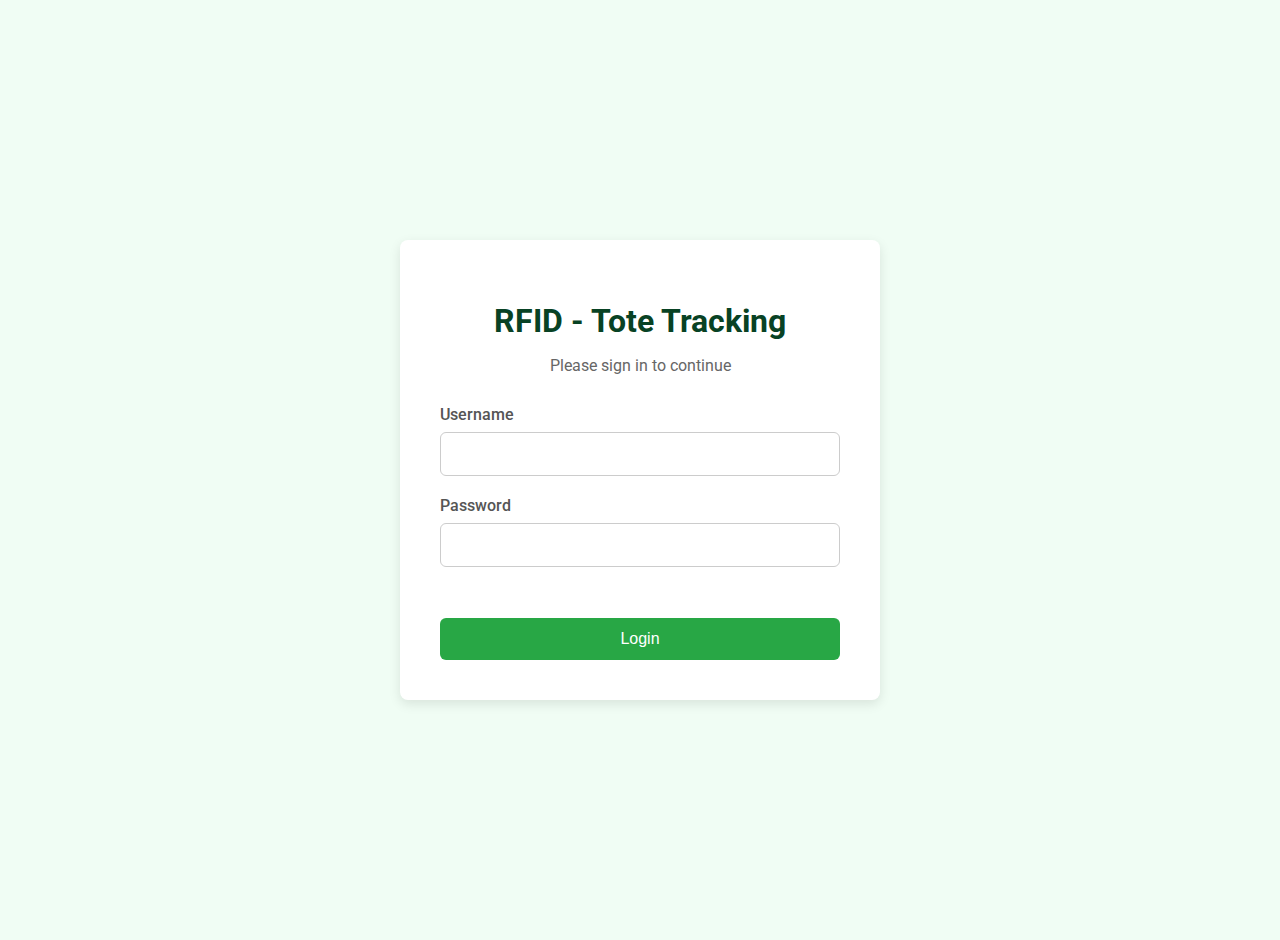
<file: index.html>
<!DOCTYPE html>
<html lang="en">
<head>
    <meta charset="UTF-8">
    <meta name="viewport" content="width=device-width, initial-scale=1.0">
    <title>RFID - Tote Tracking - Login</title>
    <link rel="stylesheet" href="styles.css">
    <link rel="preconnect" href="https://fonts.googleapis.com">
    <link rel="preconnect" href="https://fonts.gstatic.com" crossorigin>
    <link href="https://fonts.googleapis.com/css2?family=Roboto:wght@400;500;700&display=swap" rel="stylesheet">
</head>
<body>

    <div class="login-container">
        <div class="login-card">
            <h1>RFID - Tote Tracking</h1>
            <p class="login-subtitle">Please sign in to continue</p>
            <form id="login-form">
                <div class="form-group">
                    <label for="username">Username</label>
                    <input type="text" id="username" required>
                </div>
                <div class="form-group">
                    <label for="password">Password</label>
                    <input type="password" id="password" required>
                </div>
                <p id="error-message" class="error-message"></p>
                <button type="submit" class="btn-submit">Login</button>
            </form>
        </div>
    </div>

    <!-- This line is crucial - it connects the JavaScript -->
    <script src="script.js"></script>
</body>
</html>
</file>
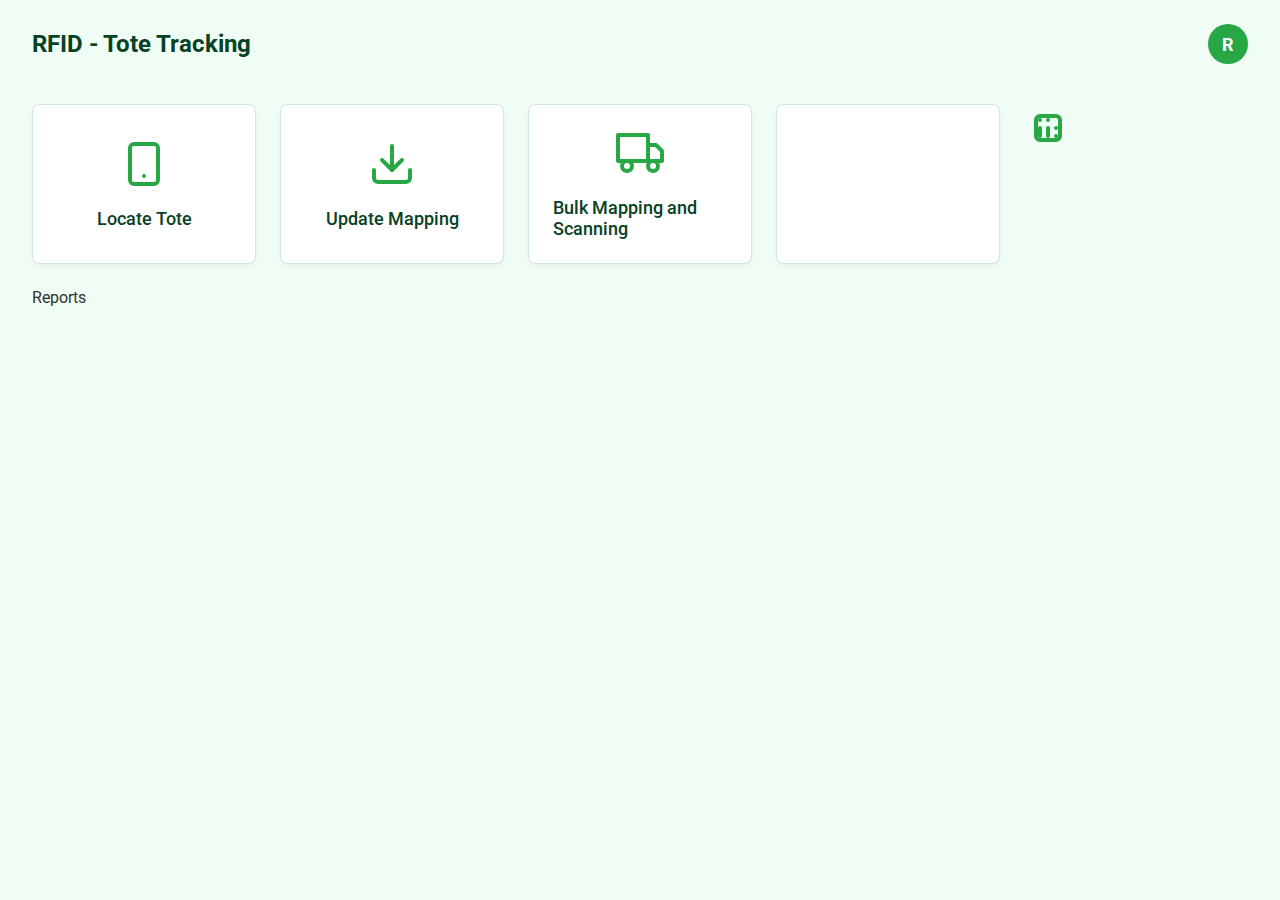
<file: dashboard.html>
<!DOCTYPE html>
<html lang="en">
<head>
    <meta charset="UTF-8">
    <meta name="viewport" content="width=device-width, initial-scale=1.0">
    <title>RFID - Tote Tracking - Home</title>
    <link rel="stylesheet" href="styles.css">
    <link rel="preconnect" href="https://fonts.googleapis.com">
    <link rel="preconnect" href="https://fonts.gstatic.com" crossorigin>
    <link href="https://fonts.googleapis.com/css2?family=Roboto:wght@400;500;700&display=swap" rel="stylesheet">
</head>
<body>
    <div class="dashboard-container">
        <!-- Main Content Area -->
        <main class="main-content-full">
            <header class="header">
                <h2>RFID - Tote Tracking</h2>
                <div class="user-profile">R</div>
            </header>

            <!-- Homepage Buttons -->
            <section class="homepage-menu">
                <a href="locate.html" class="menu-button">
                    <div class="menu-icon">
                        <!-- HHD Device Icon -->
                        <svg xmlns="http://www.w3.org/2000/svg" width="48" height="48" viewBox="0 0 24 24" fill="none" stroke="currentColor" stroke-width="2" stroke-linecap="round" stroke-linejoin="round"><rect x="5" y="2" width="14" height="20" rx="2" ry="2"></rect><line x1="12" y1="18" x2="12" y2="18"></line></svg>
                    </div>
                    <span>Locate Tote</span>
                </a>

                <a href="#" class="menu-button">
                    <div class="menu-icon">
                        <!-- Download Icon -->
                        <svg xmlns="http://www.w3.org/2000/svg" width="48" height="48" viewBox="0 0 24 24" fill="none" stroke="currentColor" stroke-width="2" stroke-linecap="round" stroke-linejoin="round"><path d="M21 15v4a2 2 0 0 1-2 2H5a2 2 0 0 1-2-2v-4"></path><polyline points="7 10 12 15 17 10"></polyline><line x1="12" y1="15" x2="12" y2="3"></line></svg>
                    </div>
                    <span>Update Mapping</span>
                </a>

                <a href="#" class="menu-button">
                    <div class="menu-icon">
                        <!-- Truck Icon -->
                        <svg xmlns="http://www.w3.org/2000/svg" width="48" height="48" viewBox="0 0 24 24" fill="none" stroke="currentColor" stroke-width="2" stroke-linecap="round" stroke-linejoin="round"><rect x="1" y="3" width="15" height="13"></rect><polygon points="16 8 20 8 23 11 23 16 16 16 16 8"></polygon><circle cx="5.5" cy="18.5" r="2.5"></circle><circle cx="18.5" cy="18.5" r="2.5"></circle></svg>
                    </div>
                    <span>Bulk Mapping and Scanning</span>
                </a>

                 <a href="reports.html" class="menu-button"></a>
                    <div class="menu-icon">
                        <!-- Report Icon -->
                        <svg xmlns="http://www.w3.org/2000/svg" width="48" height="48" viewBox="0 0 24 24" fill="none" stroke="currentColor" stroke-width="2" stroke-linecap="round" stroke-linejoin="round"><path d="M8 6h8c1.1 0 2 .9 2 2v8c0 1.1-.9 2-2 2H8c-1.1 0-2-.9-2-2V8c0-1.1.9-2 2-2z"></path><line x1="12" y1="16" x2="12" y2="12"></line><line x1="12" y1="8" x2="12" y2="8"></line><line x1="16" y1="16" x2="16" y2="16"></line><line x1="16" y1="12" x2="16" y2="12"></line><line x1="8" y1="12" x2="8" y2="16"></line><line x1="8" y1="8" x2="8" y2="8"></line></svg>
                    </div>
                    <span>Reports</span>
                </a>
            </section>
        </main>
    </div>
</body>
</html>
</file>
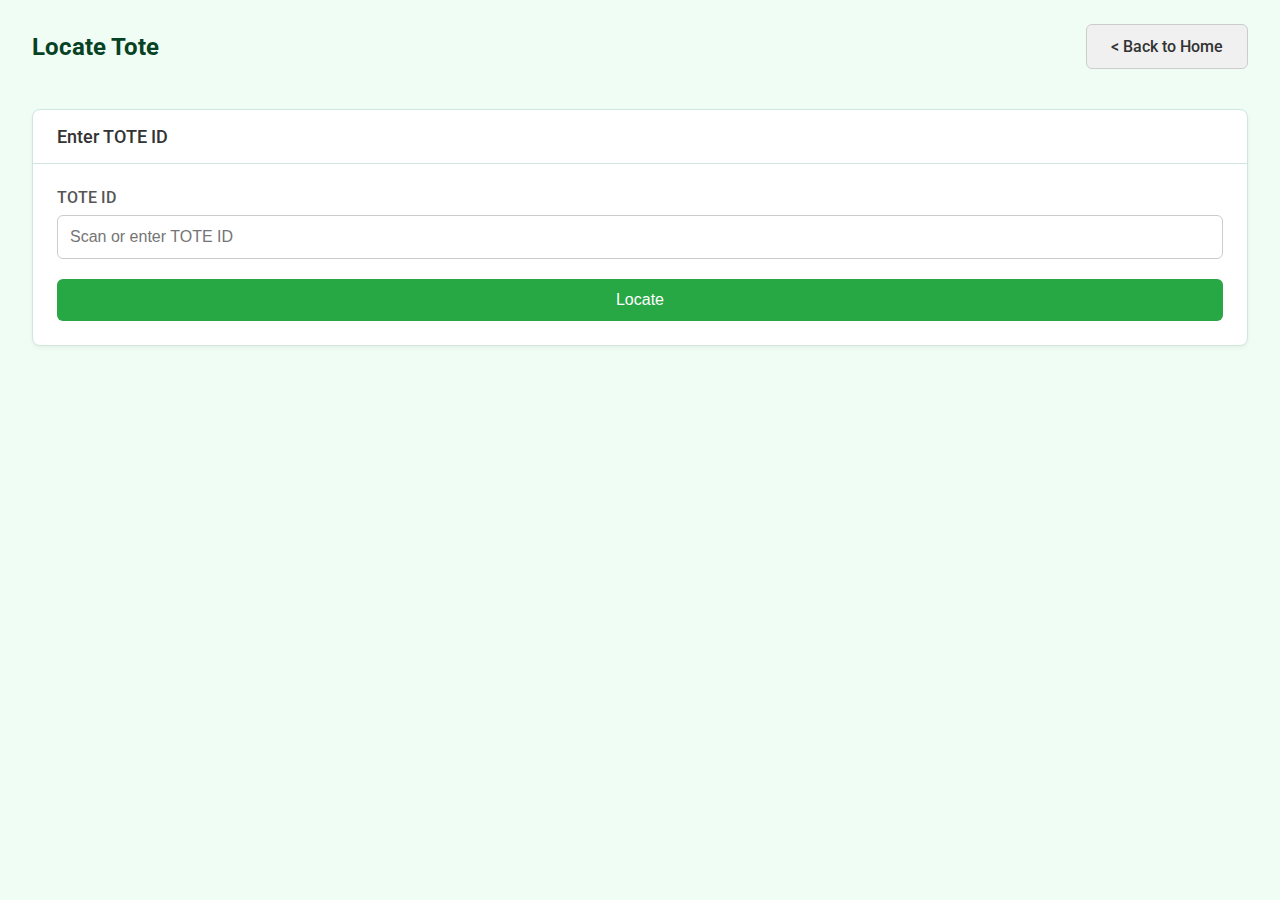
<file: locate.html>
<!DOCTYPE html>
<html lang="en">
<head>
    <meta charset="UTF-8">
    <meta name="viewport" content="width=device-width, initial-scale=1.0">
    <title>RFID - Locate Tote</title>
    <link rel="stylesheet" href="styles.css">
    <link rel="preconnect" href="https://fonts.googleapis.com">
    <link rel="preconnect" href="https://fonts.gstatic.com" crossorigin>
    <link href="https://fonts.googleapis.com/css2?family=Roboto:wght@400;500;700&display=swap" rel="stylesheet">
</head>
<body>
    <div class="dashboard-container">
        <main class="main-content-full">
            <header class="header">
                <h2>Locate Tote</h2>
                <!-- Link back to the homepage -->
                <a href="index.html" class="btn-secondary">&lt; Back to Home</a>
            </header>

            <section>
                <div class="card">
                    <h3 class="card-header">Enter TOTE ID</h3>
                    <form class="card-body">
                        <div class="form-group">
                            <label for="tote-id">TOTE ID</label>
                            <input type="text" id="tote-id" placeholder="Scan or enter TOTE ID">
                        </div>
                        <div class="form-actions">
                            <button type="submit" class="btn-submit">Locate</button>
                        </div>
                    </form>
                </div>
            </section>
        </main>
    </div>
</body>
</html>
</file>
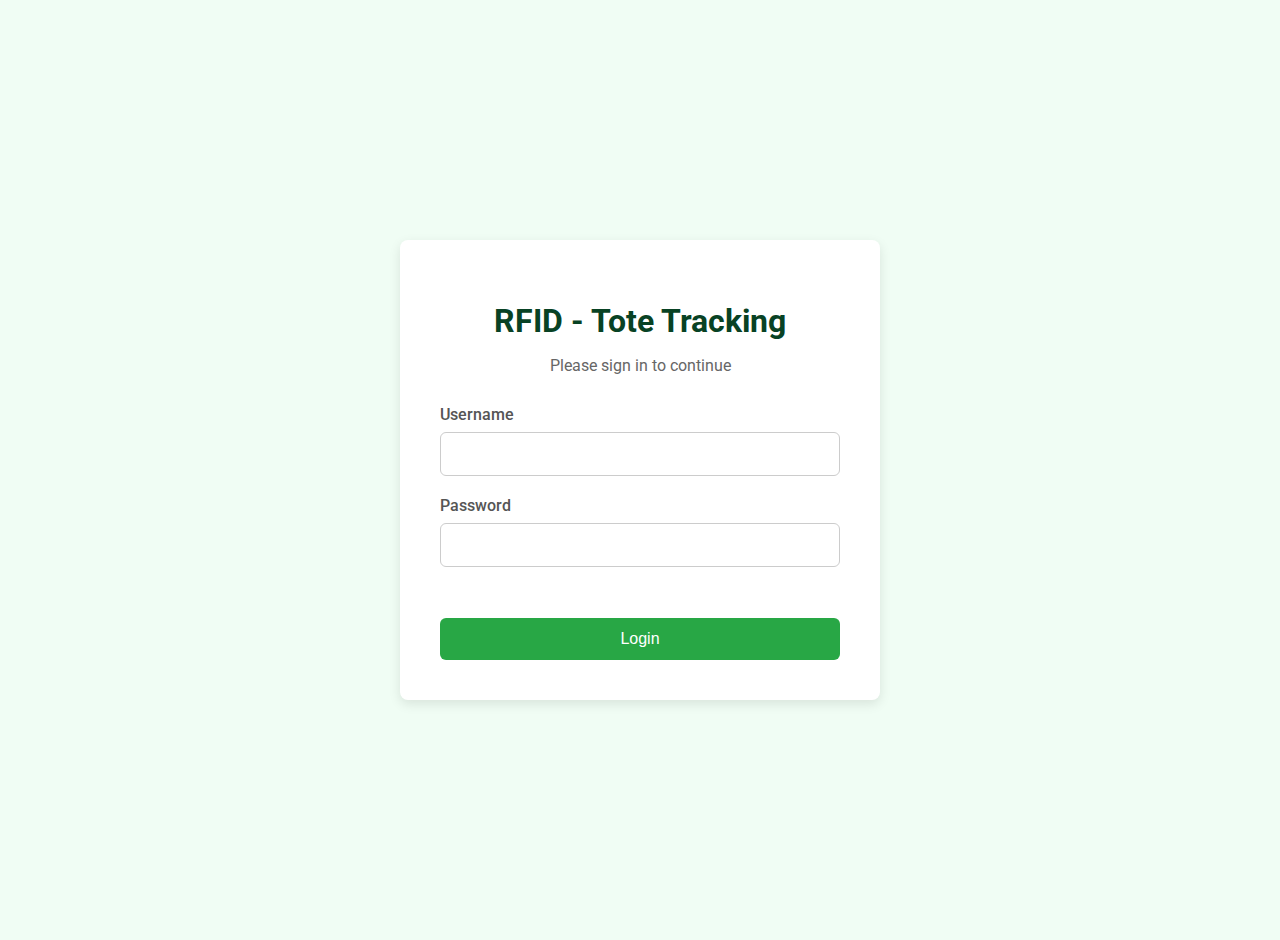
<file: login.html>
<!DOCTYPE html>
<html lang="en">
<head>
    <meta charset="UTF-8">
    <meta name="viewport" content="width=device-width, initial-scale=1.0">
    <title>RFID - Tote Tracking - Login</title>
    <link rel="stylesheet" href="styles.css">
    <link rel="preconnect" href="https://fonts.googleapis.com">
    <link rel="preconnect" href="https://fonts.gstatic.com" crossorigin>
    <link href="https://fonts.googleapis.com/css2?family=Roboto:wght@400;500;700&display=swap" rel="stylesheet">
</head>
<body>

    <div class="login-container">
        <div class="login-card">
            <h1>RFID - Tote Tracking</h1>
            <p class="login-subtitle">Please sign in to continue</p>
            <form id="login-form">
                <div class="form-group">
                    <label for="username">Username</label>
                    <input type="text" id="username" required>
                </div>
                <div class="form-group">
                    <label for="password">Password</label>
                    <input type="password" id="password" required>
                </div>
                <p id="error-message" class="error-message"></p>
                <button type="submit" class="btn-submit">Login</button>
            </form>
        </div>
    </div>

    <!-- Link to the JavaScript file -->
    <script src="script.js"></script>
</body>
</html>
</file>
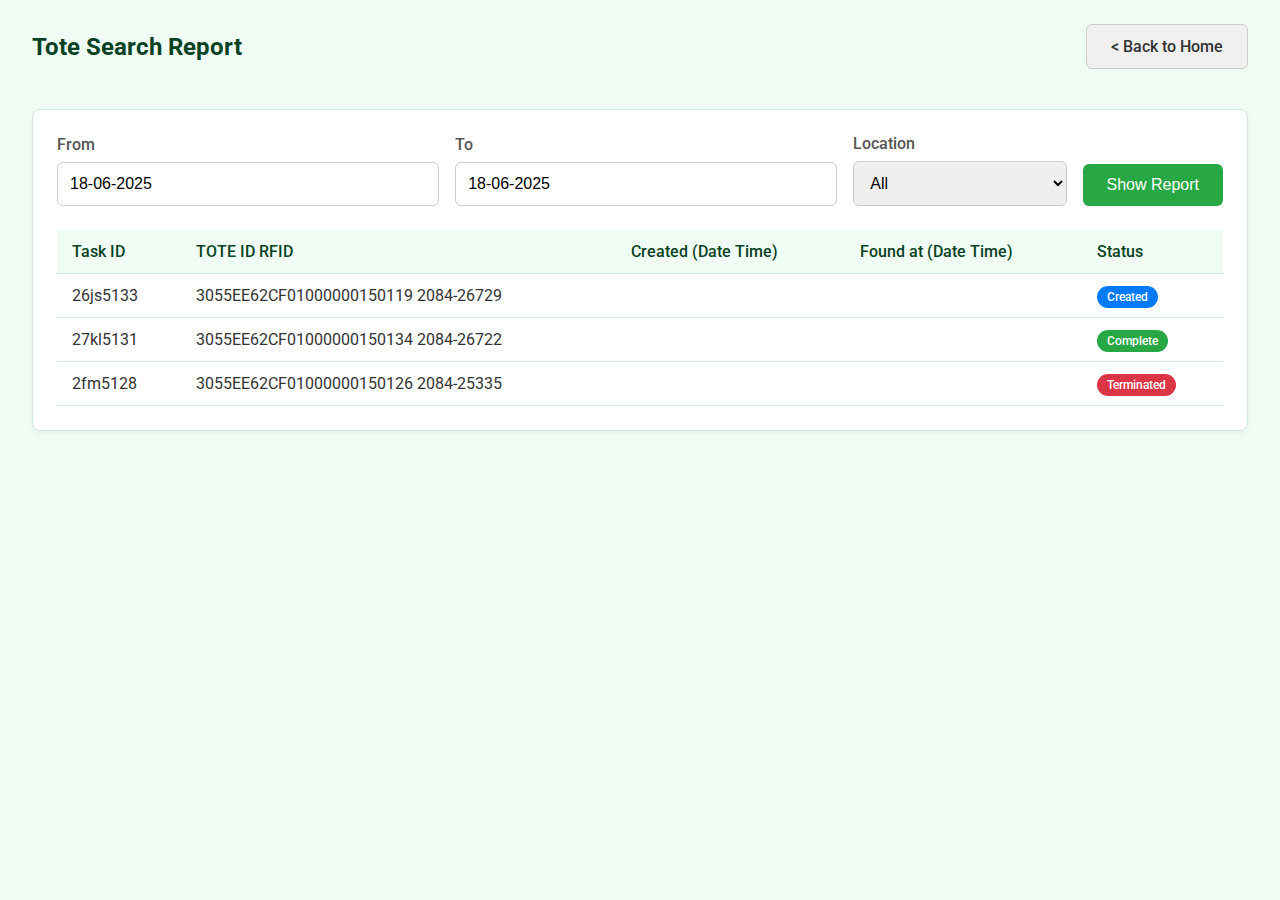
<file: reports.html>
<!DOCTYPE html>
<html lang="en">
<head>
    <meta charset="UTF-8">
    <meta name="viewport" content="width=device-width, initial-scale=1.0">
    <title>RFID - Tote Tracking - Reports</title>
    <link rel="stylesheet" href="styles.css">
    <link rel="preconnect" href="https://fonts.googleapis.com">
    <link rel="preconnect" href="https://fonts.gstatic.com" crossorigin>
    <link href="https://fonts.googleapis.com/css2?family=Roboto:wght@400;500;700&display=swap" rel="stylesheet">
</head>
<body>
    <div class="dashboard-container">
        <main class="main-content-full">
            <header class="header">
                <h2>Tote Search Report</h2>
                <a href="dashboard.html" class="btn-secondary">&lt; Back to Home</a>
            </header>

            <section>
                <div class="card">
                    <div class="card-body">
                        <!-- Filter Section -->
                        <div class="filters">
                            <div class="form-group">
                                <label for="from-date">From</label>
                                <input type="text" id="from-date" value="18-06-2025">
                            </div>
                            <div class="form-group">
                                <label for="to-date">To</label>
                                <input type="text" id="to-date" value="18-06-2025">
                            </div>
                            <div class="form-group">
                                <label for="location">Location</label>
                                <select id="location">
                                    <option>All</option>
                                </select>
                            </div>
                            <button class="btn-submit">Show Report</button>
                        </div>

                        <!-- Report Table -->
                        <div class="table-container">
                            <table>
                                <thead>
                                    <tr>
                                        <th>Task ID</th>
                                        <th>TOTE ID RFID</th>
                                        <th>Created (Date Time)</th>
                                        <th>Found at (Date Time)</th>
                                        <th>Status</th>
                                    </tr>
                                </thead>
                                <tbody>
                                    <tr>
                                        <td>26js5133</td>
                                        <td>3055EE62CF01000000150119 2084-26729</td>
                                        <td></td>
                                        <td></td>
                                        <td><span class="status created">Created</span></td>
                                    </tr>
                                    <tr>
                                        <td>27kl5131</td>
                                        <td>3055EE62CF01000000150134 2084-26722</td>
                                        <td></td>
                                        <td></td>
                                        <td><span class="status complete">Complete</span></td>
                                    </tr>
                                    <tr>
                                        <td>2fm5128</td>
                                        <td>3055EE62CF01000000150126 2084-25335</td>
                                        <td></td>
                                        <td></td>
                                        <td><span class="status terminated">Terminated</span></td>
                                    </tr>
                                </tbody>
                            </table>
                        </div>
                    </div>
                </div>
            </section>
        </main>
    </div>
</body>
</html>
</file>
<file: styles.css>
/* General Styles & Font Import */
:root {
    --primary-color: #28a745; /* Main Green */
    --primary-color-dark: #218838; /* Darker Green for Hover */
    --background-color: #f0fdf4; /* Very Faded Green Background */
    --card-bg-color: #ffffff;
    --text-color: #333;
    --border-color: #d1e7dd;
    --header-text-color: #084224;
}

body {
    font-family: 'Roboto', sans-serif;
    margin: 0;
    background-color: var(--background-color);
    color: var(--text-color);
    -webkit-font-smoothing: antialiased;
    -moz-osx-font-smoothing: grayscale;
}

/* Login Page Styles */
.login-container {
    display: flex;
    justify-content: center;
    align-items: center;
    min-height: 100vh;
    padding: 20px;
}

.login-card {
    background-color: var(--card-bg-color);
    padding: 40px;
    border-radius: 8px;
    box-shadow: 0 4px 12px rgba(0,0,0,0.1);
    width: 100%;
    max-width: 400px;
    text-align: center;
}

.login-card h1 {
    color: var(--header-text-color);
    margin-bottom: 10px;
}

.login-subtitle {
    margin-bottom: 30px;
    color: #666;
}

.error-message {
    color: #dc3545;
    margin-bottom: 15px;
    height: 1em; /* Reserve space to prevent layout shift */
}

/* Dashboard Layout */
.dashboard-container {
    display: flex;
    min-height: 100vh;
}

.main-content-full {
    flex-grow: 1;
    padding: 24px 32px;
}

.header {
    display: flex;
    justify-content: space-between;
    align-items: center;
    margin-bottom: 40px;
}

.header h2 {
    margin: 0;
    color: var(--header-text-color);
    font-weight: 700;
}

.user-profile {
    width: 40px;
    height: 40px;
    background-color: var(--primary-color);
    color: white;
    display: flex;
    align-items: center;
    justify-content: center;
    border-radius: 50%;
    font-weight: 700;
    font-size: 18px;
}

/* Homepage Menu */
.homepage-menu {
    display: grid;
    grid-template-columns: repeat(auto-fit, minmax(200px, 1fr));
    gap: 24px;
}

/* --- THIS IS THE UPDATED RULE --- */
.menu-button {
    background-color: var(--card-bg-color);
    border: 1px solid var(--border-color);
    border-radius: 8px;
    padding: 24px;
    text-decoration: none;
    color: var(--header-text-color);
    font-size: 18px;
    font-weight: 500;
    box-shadow: 0 2px 4px rgba(0,0,0,0.05);
    transition: transform 0.2s ease, box-shadow 0.2s ease;
    /* Flexbox properties for perfect alignment */
    display: flex;
    flex-direction: column;
    align-items: center;
    justify-content: center;
}

.menu-button:hover {
    transform: translateY(-5px);
    box-shadow: 0 6px 12px rgba(0,0,0,0.1);
}

.menu-icon {
    margin-bottom: 16px;
    color: var(--primary-color);
}

/* Card Styling (for Locate Page) */
.card {
    background-color: var(--card-bg-color);
    border: 1px solid var(--border-color);
    border-radius: 8px;
    margin-bottom: 24px;
    box-shadow: 0 2px 4px rgba(0,0,0,0.05);
}

.card-header {
    padding: 16px 24px;
    border-bottom: 1px solid var(--border-color);
    font-size: 18px;
    font-weight: 500;
    margin: 0;
}

.card-body {
    padding: 24px;
}

/* Form & Button Styles */
.form-group {
    margin-bottom: 20px;
    text-align: left;
}

.form-group label {
    display: block;
    margin-bottom: 8px;
    font-weight: 500;
    color: #555;
}

.form-group input, .form-group select {
    width: 100%;
    padding: 12px;
    border: 1px solid #ccc;
    border-radius: 6px;
    box-sizing: border-box;
    font-size: 16px;
}

.form-group input:focus, .form-group select:focus {
    outline: none;
    border-color: var(--primary-color);
    box-shadow: 0 0 0 2px rgba(40, 167, 69, 0.25);
}

.form-actions {
    display: flex;
    gap: 16px;
    margin-top: 20px;
}

button, .btn-secondary {
    padding: 12px 24px;
    border-radius: 6px;
    border: none;
    cursor: pointer;
    font-weight: 500;
    font-size: 16px;
    text-decoration: none;
    display: inline-block;
    transition: background-color 0.2s ease-in-out, transform 0.1s ease;
}

button:active, .btn-secondary:active {
    transform: scale(0.98);
}

.btn-submit {
    background-color: var(--primary-color);
    color: white;
    width: 100%;
}

.btn-submit:hover {
    background-color: var(--primary-color-dark);
}

.btn-secondary {
    background-color: #f0f0f0;
    color: #333;
    border: 1px solid #ccc;
}

.btn-secondary:hover {
    background-color: #e0e0e0;
}

/* Filters */
.filters {
    display: flex;
    align-items: flex-end;
    gap: 16px;
    flex-wrap: wrap;
    margin-bottom: 24px;
}

.filters .form-group {
    margin-bottom: 0;
    flex-grow: 1;
}

.filters .btn-submit {
    width: auto; /* Override full-width */
    flex-shrink: 0; /* Prevent button from shrinking */
}

/* Table Styles */
.table-container {
    overflow-x: auto; /* Allows horizontal scrolling on small screens */
}

table {
    width: 100%;
    border-collapse: collapse;
}

th, td {
    padding: 12px 15px;
    text-align: left;
    border-bottom: 1px solid var(--border-color);
    white-space: nowrap;
}

thead th {
    background-color: var(--background-color);
    font-weight: 500;
    color: var(--header-text-color);
}

tbody tr:hover {
    background-color: #f8f9fa;
}

/* Status Badges */
.status {
    padding: 4px 10px;
    border-radius: 12px;
    font-size: 12px;
    font-weight: 500;
    color: white;
}

.status.created { background-color: #007bff; } /* Blue for 'Created' */
.status.complete { background-color: var(--primary-color); } /* Green for 'Complete' */
.status.terminated { background-color: #dc3545; } /* Red for 'Terminated' */
</file>
